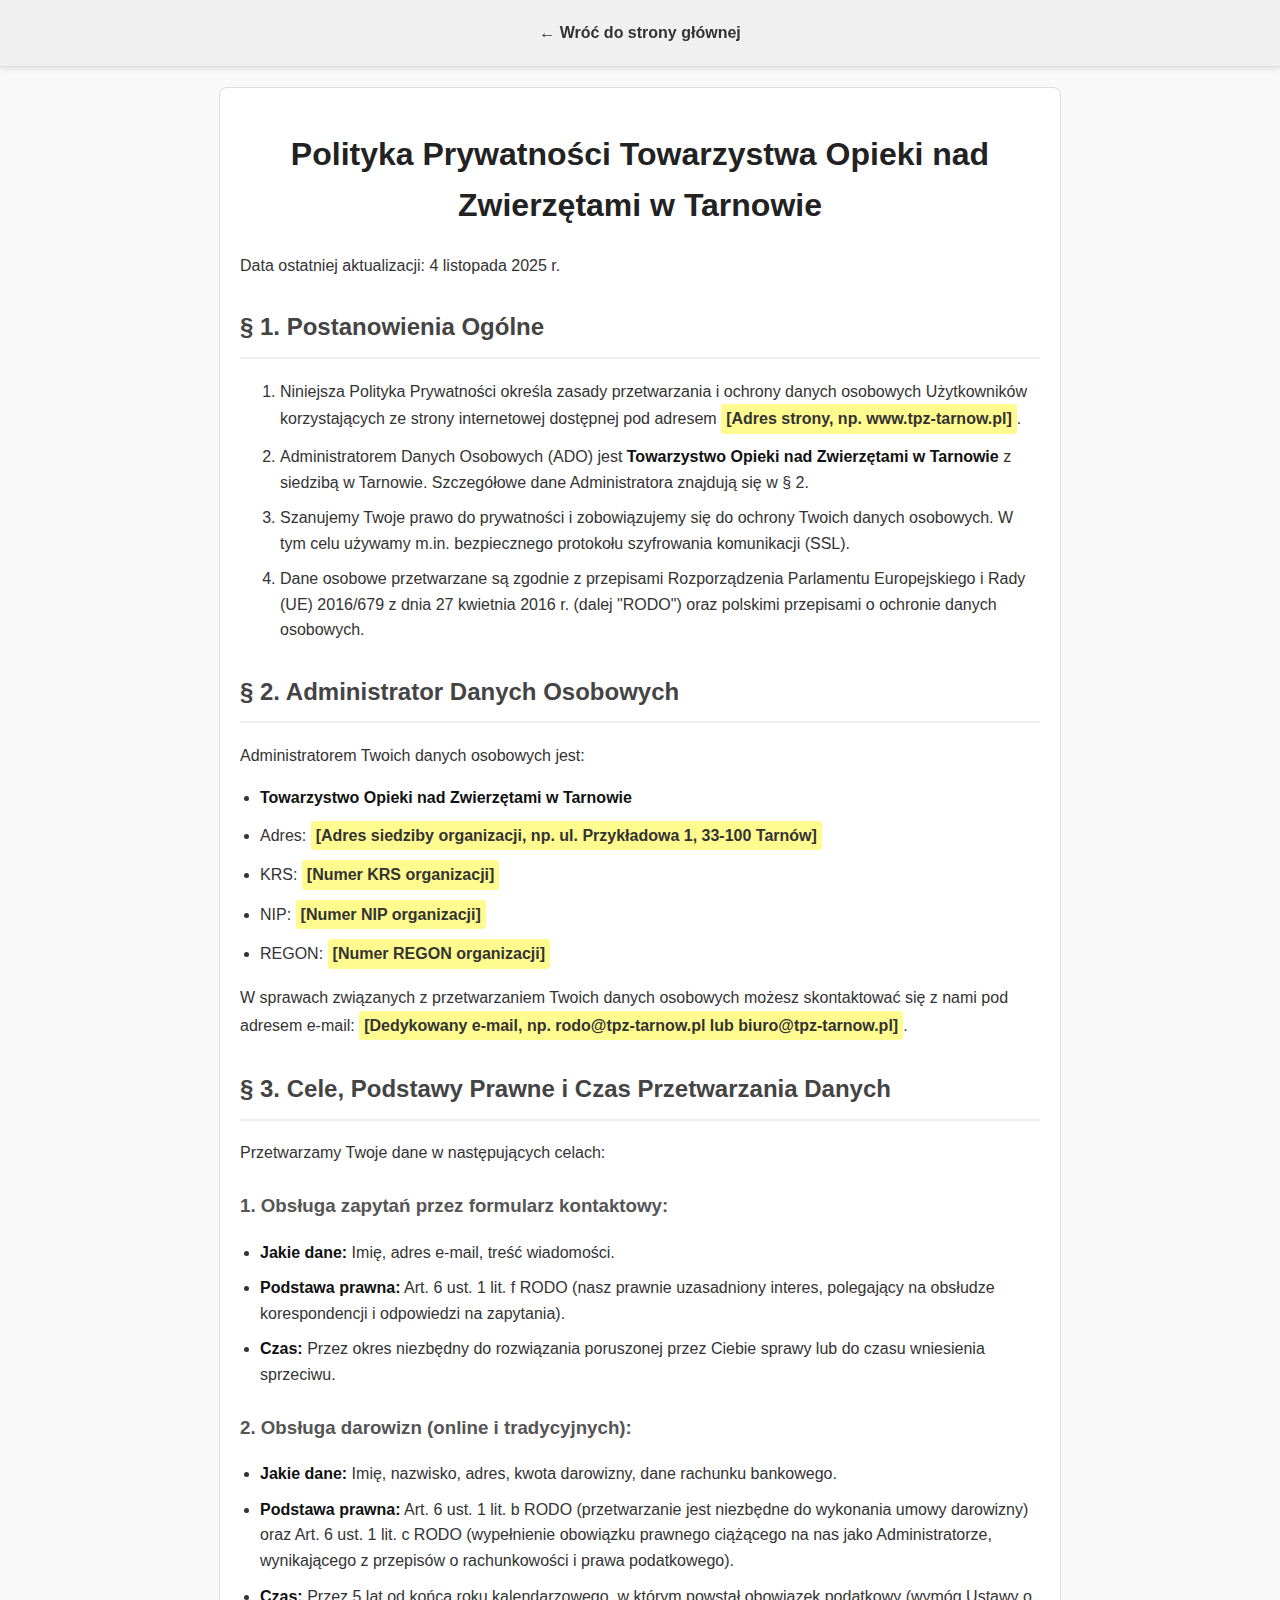
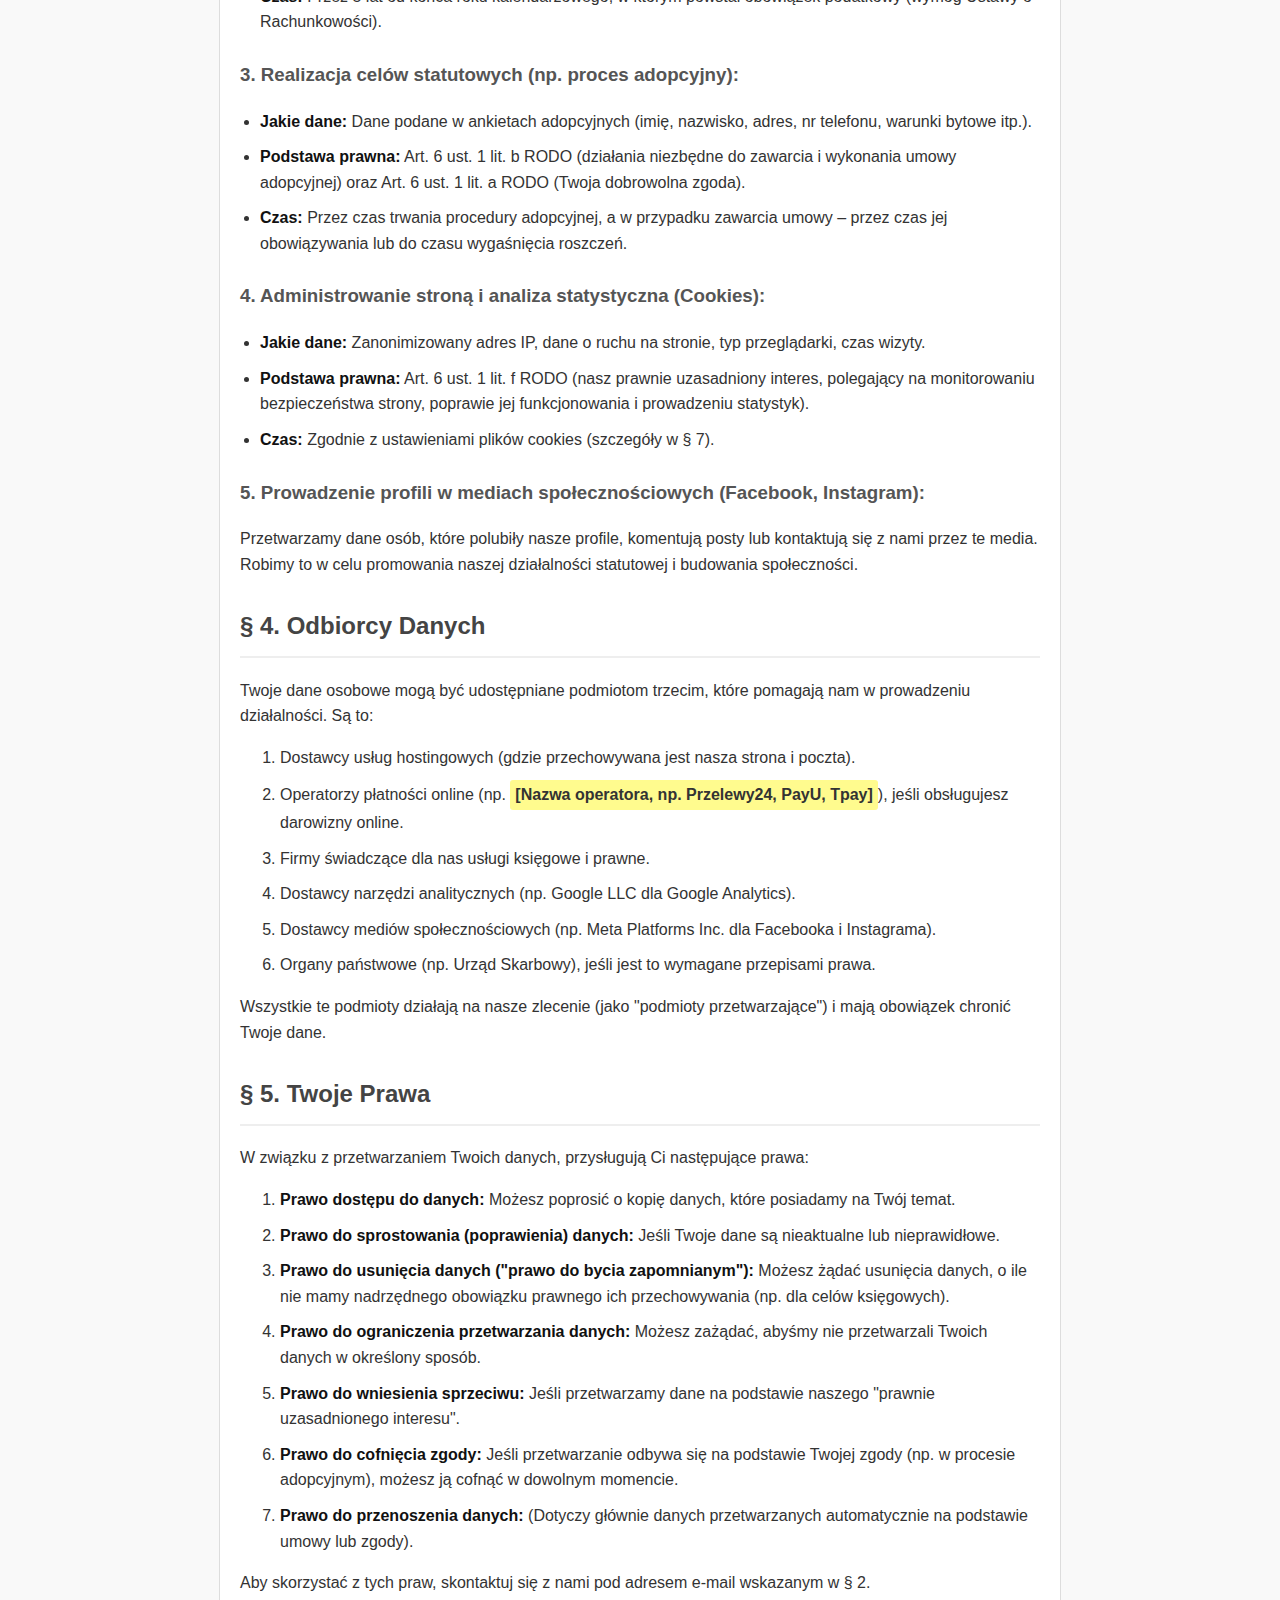
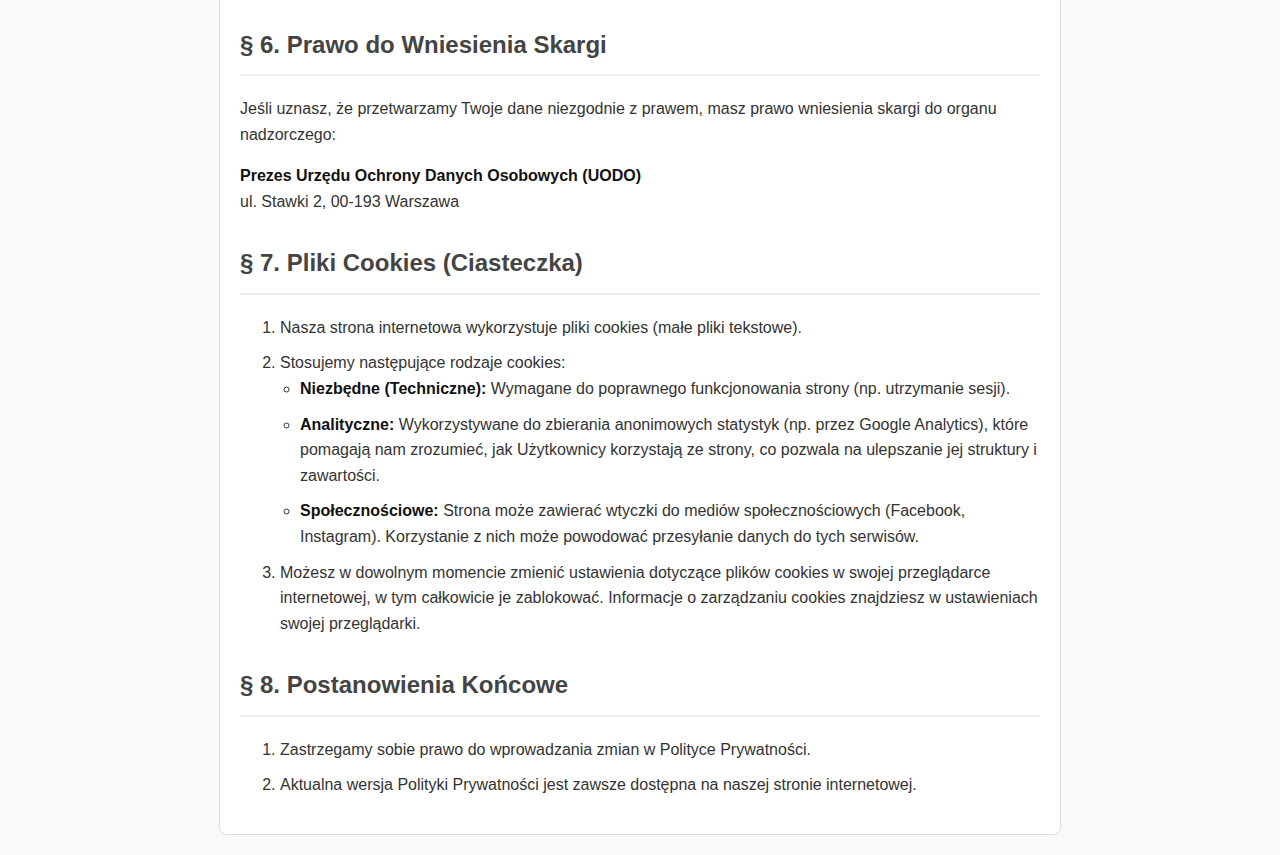
<file: src/html/polityka-prywatnosci.html>
<!DOCTYPE html>
<html lang="pl">
<head>
    <meta charset="UTF-8">
    <meta name="viewport" content="width=device-width, initial-scale=1.0">
    <title>Polityka Prywatności - Towarzystwo Opieki nad Zwierzętami w Tarnowie</title>
    
    <style>
        body {
            font-family: -apple-system, BlinkMacSystemFont, "Segoe UI", Roboto, Helvetica, Arial, sans-serif;
            line-height: 1.6;
            background-color: #f9f9f9;
            color: #333;
            margin: 0;
            padding: 0;
        }
        .container {
            max-width: 800px;
            margin: 20px auto;
            padding: 20px;
            background-color: #ffffff;
            border: 1px solid #ddd;
            border-radius: 8px;
        }
        h1 {
            text-align: center;
            color: #222;
        }
        h2 {
            border-bottom: 2px solid #eee;
            padding-bottom: 10px;
            margin-top: 30px;
            color: #444;
        }
        h3 {
            margin-top: 25px;
            color: #555;
        }
        ul {
            padding-left: 20px;
        }
        li {
            margin-bottom: 10px;
        }
        strong {
            color: #111;
        }
        
        /* === STYL DLA EDYCJI === */
        /* Ta klasa podświetla miejsca, które musisz edytować. */
        .placeholder {
            background-color: #fffb8e;
            padding: 2px 5px;
            border-radius: 3px;
            font-weight: bold;
            display: inline-block; /* Utrzymuje formatowanie */
        }
        /* === KONIEC STYLU DLA EDYCJI === */

    </style>
</head>
<body>

    <div style="
        position: sticky; 
        top: 0; 
        z-index: 10; 
        text-align: center; 
        padding: 20px 10px; 
        background-color: #f0f0f0; 
        border-bottom: 1px solid #ddd;
        box-shadow: 0 2px 5px rgba(0,0,0,0.1);
    ">
        <a href="/" style="text-decoration: none; font-weight: bold; color: #333;">
            &larr; Wróć do strony głównej
        </a>
    </div>
    <div class="container">
        <h1>Polityka Prywatności Towarzystwa Opieki nad Zwierzętami w Tarnowie</h1>

        <p>Data ostatniej aktualizacji: 4 listopada 2025 r.</p>

        <h2>§ 1. Postanowienia Ogólne</h2>
        <ol>
            <li>Niniejsza Polityka Prywatności określa zasady przetwarzania i ochrony danych osobowych Użytkowników korzystających ze strony internetowej dostępnej pod adresem <span class="placeholder">[Adres strony, np. www.tpz-tarnow.pl]</span>.</li>
            <li>Administratorem Danych Osobowych (ADO) jest <strong>Towarzystwo Opieki nad Zwierzętami w Tarnowie</strong> z siedzibą w Tarnowie. Szczegółowe dane Administratora znajdują się w § 2.</li>
            <li>Szanujemy Twoje prawo do prywatności i zobowiązujemy się do ochrony Twoich danych osobowych. W tym celu używamy m.in. bezpiecznego protokołu szyfrowania komunikacji (SSL).</li>
            <li>Dane osobowe przetwarzane są zgodnie z przepisami Rozporządzenia Parlamentu Europejskiego i Rady (UE) 2016/679 z dnia 27 kwietnia 2016 r. (dalej "RODO") oraz polskimi przepisami o ochronie danych osobowych.</li>
        </ol>

        <h2>§ 2. Administrator Danych Osobowych</h2>
        <p>Administratorem Twoich danych osobowych jest:</p>
        
        <ul>
            <li><strong>Towarzystwo Opieki nad Zwierzętami w Tarnowie</strong></li>
            <li>Adres: <span class="placeholder">[Adres siedziby organizacji, np. ul. Przykładowa 1, 33-100 Tarnów]</span></li>
            <li>KRS: <span class="placeholder">[Numer KRS organizacji]</span></li>
            <li>NIP: <span class="placeholder">[Numer NIP organizacji]</span></li>
            <li>REGON: <span class="placeholder">[Numer REGON organizacji]</span></li>
        </ul>
        <p>W sprawach związanych z przetwarzaniem Twoich danych osobowych możesz skontaktować się z nami pod adresem e-mail: <span class="placeholder">[Dedykowany e-mail, np. rodo@tpz-tarnow.pl lub biuro@tpz-tarnow.pl]</span>.</p>

        <h2>§ 3. Cele, Podstawy Prawne i Czas Przetwarzania Danych</h2>
        <p>Przetwarzamy Twoje dane w następujących celach:</p>

        <h3>1. Obsługa zapytań przez formularz kontaktowy:</h3>
        <ul>
            <li><strong>Jakie dane:</strong> Imię, adres e-mail, treść wiadomości.</li>
            <li><strong>Podstawa prawna:</strong> Art. 6 ust. 1 lit. f RODO (nasz prawnie uzasadniony interes, polegający na obsłudze korespondencji i odpowiedzi na zapytania).</li>
            <li><strong>Czas:</strong> Przez okres niezbędny do rozwiązania poruszonej przez Ciebie sprawy lub do czasu wniesienia sprzeciwu.</li>
        </ul>

        <h3>2. Obsługa darowizn (online i tradycyjnych):</h3>
        <ul>
            <li><strong>Jakie dane:</strong> Imię, nazwisko, adres, kwota darowizny, dane rachunku bankowego.</li>
            <li><strong>Podstawa prawna:</strong> Art. 6 ust. 1 lit. b RODO (przetwarzanie jest niezbędne do wykonania umowy darowizny) oraz Art. 6 ust. 1 lit. c RODO (wypełnienie obowiązku prawnego ciążącego na nas jako Administratorze, wynikającego z przepisów o rachunkowości i prawa podatkowego).</li>
            <li><strong>Czas:</strong> Przez 5 lat od końca roku kalendarzowego, w którym powstał obowiązek podatkowy (wymóg Ustawy o Rachunkowości).</li>
        </ul>

        <h3>3. Realizacja celów statutowych (np. proces adopcyjny):</h3>
        <ul>
            <li><strong>Jakie dane:</strong> Dane podane w ankietach adopcyjnych (imię, nazwisko, adres, nr telefonu, warunki bytowe itp.).</li>
            <li><strong>Podstawa prawna:</strong> Art. 6 ust. 1 lit. b RODO (działania niezbędne do zawarcia i wykonania umowy adopcyjnej) oraz Art. 6 ust. 1 lit. a RODO (Twoja dobrowolna zgoda).</li>
            <li><strong>Czas:</strong> Przez czas trwania procedury adopcyjnej, a w przypadku zawarcia umowy – przez czas jej obowiązywania lub do czasu wygaśnięcia roszczeń.</li>
        </ul>

        <h3>4. Administrowanie stroną i analiza statystyczna (Cookies):</h3>
        <ul>
            <li><strong>Jakie dane:</strong> Zanonimizowany adres IP, dane o ruchu na stronie, typ przeglądarki, czas wizyty.</li>
            <li><strong>Podstawa prawna:</strong> Art. 6 ust. 1 lit. f RODO (nasz prawnie uzasadniony interes, polegający na monitorowaniu bezpieczeństwa strony, poprawie jej funkcjonowania i prowadzeniu statystyk).</li>
            <li><strong>Czas:</strong> Zgodnie z ustawieniami plików cookies (szczegóły w § 7).</li>
        </ul>

        <h3>5. Prowadzenie profili w mediach społecznościowych (Facebook, Instagram):</h3>
        <p>Przetwarzamy dane osób, które polubiły nasze profile, komentują posty lub kontaktują się z nami przez te media. Robimy to w celu promowania naszej działalności statutowej i budowania społeczności.</p>

        <h2>§ 4. Odbiorcy Danych</h2>
        <p>Twoje dane osobowe mogą być udostępniane podmiotom trzecim, które pomagają nam w prowadzeniu działalności. Są to:</p>
        <ol>
            <li>Dostawcy usług hostingowych (gdzie przechowywana jest nasza strona i poczta).</li>
            <li>Operatorzy płatności online (np. <span class="placeholder">[Nazwa operatora, np. Przelewy24, PayU, Tpay]</span>), jeśli obsługujesz darowizny online.</li>
            <li>Firmy świadczące dla nas usługi księgowe i prawne.</li>
            <li>Dostawcy narzędzi analitycznych (np. Google LLC dla Google Analytics).</li>
            <li>Dostawcy mediów społecznościowych (np. Meta Platforms Inc. dla Facebooka i Instagrama).</li>
            <li>Organy państwowe (np. Urząd Skarbowy), jeśli jest to wymagane przepisami prawa.</li>
        </ol>
        <p>Wszystkie te podmioty działają na nasze zlecenie (jako "podmioty przetwarzające") i mają obowiązek chronić Twoje dane.</p>

        <h2>§ 5. Twoje Prawa</h2>
        <p>W związku z przetwarzaniem Twoich danych, przysługują Ci następujące prawa:</p>
        <ol>
            <li><strong>Prawo dostępu do danych:</strong> Możesz poprosić o kopię danych, które posiadamy na Twój temat.</li>
            <li><strong>Prawo do sprostowania (poprawienia) danych:</strong> Jeśli Twoje dane są nieaktualne lub nieprawidłowe.</li>
            <li><strong>Prawo do usunięcia danych ("prawo do bycia zapomnianym"):</strong> Możesz żądać usunięcia danych, o ile nie mamy nadrzędnego obowiązku prawnego ich przechowywania (np. dla celów księgowych).</li>
            <li><strong>Prawo do ograniczenia przetwarzania danych:</strong> Możesz zażądać, abyśmy nie przetwarzali Twoich danych w określony sposób.</li>
            <li><strong>Prawo do wniesienia sprzeciwu:</strong> Jeśli przetwarzamy dane na podstawie naszego "prawnie uzasadnionego interesu".</li>
            <li><strong>Prawo do cofnięcia zgody:</strong> Jeśli przetwarzanie odbywa się na podstawie Twojej zgody (np. w procesie adopcyjnym), możesz ją cofnąć w dowolnym momencie.</li>
            <li><strong>Prawo do przenoszenia danych:</strong> (Dotyczy głównie danych przetwarzanych automatycznie na podstawie umowy lub zgody).</li>
        </ol>
        <p>Aby skorzystać z tych praw, skontaktuj się z nami pod adresem e-mail wskazanym w § 2.</p>

        <h2>§ 6. Prawo do Wniesienia Skargi</h2>
        <p>Jeśli uznasz, że przetwarzamy Twoje dane niezgodnie z prawem, masz prawo wniesienia skargi do organu nadzorczego:</p>
        <p>
            <strong>Prezes Urzędu Ochrony Danych Osobowych (UODO)</strong><br>
            ul. Stawki 2, 00-193 Warszawa
        </p>

        <h2>§ 7. Pliki Cookies (Ciasteczka)</h2>
        <ol>
            <li>Nasza strona internetowa wykorzystuje pliki cookies (małe pliki tekstowe).</li>
            <li>Stosujemy następujące rodzaje cookies:
                <ul>
                    <li><strong>Niezbędne (Techniczne):</strong> Wymagane do poprawnego funkcjonowania strony (np. utrzymanie sesji).</li>
                    <li><strong>Analityczne:</strong> Wykorzystywane do zbierania anonimowych statystyk (np. przez Google Analytics), które pomagają nam zrozumieć, jak Użytkownicy korzystają ze strony, co pozwala na ulepszanie jej struktury i zawartości.</li>
                    <li><strong>Społecznościowe:</strong> Strona może zawierać wtyczki do mediów społecznościowych (Facebook, Instagram). Korzystanie z nich może powodować przesyłanie danych do tych serwisów.</li>
                </ul>
            </li>
            <li>Możesz w dowolnym momencie zmienić ustawienia dotyczące plików cookies w swojej przeglądarce internetowej, w tym całkowicie je zablokować. Informacje o zarządzaniu cookies znajdziesz w ustawieniach swojej przeglądarki.</li>
        </ol>

        <h2>§ 8. Postanowienia Końcowe</h2>
        <ol>
            <li>Zastrzegamy sobie prawo do wprowadzania zmian w Polityce Prywatności.</li>
            <li>Aktualna wersja Polityki Prywatności jest zawsze dostępna na naszej stronie internetowej.</li>
        </ol>

    </div> </body>
</html>
</file>
